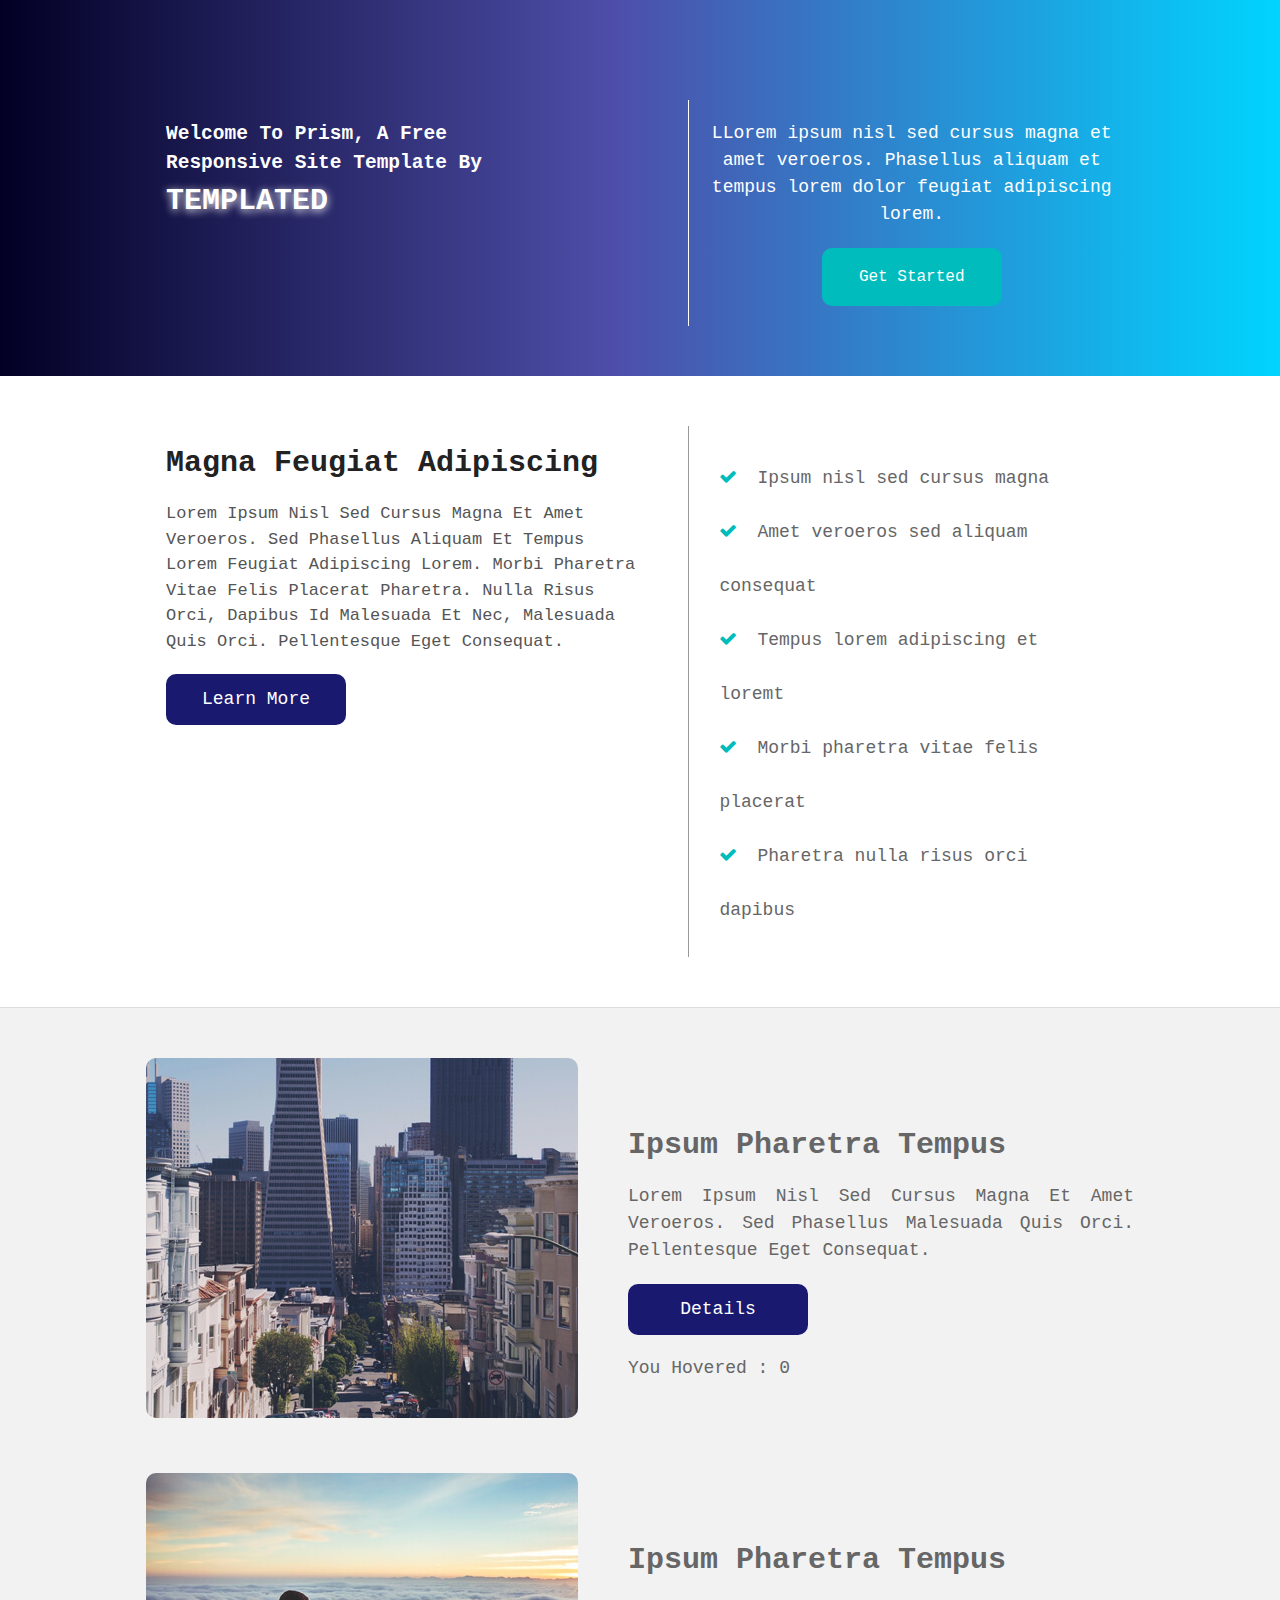
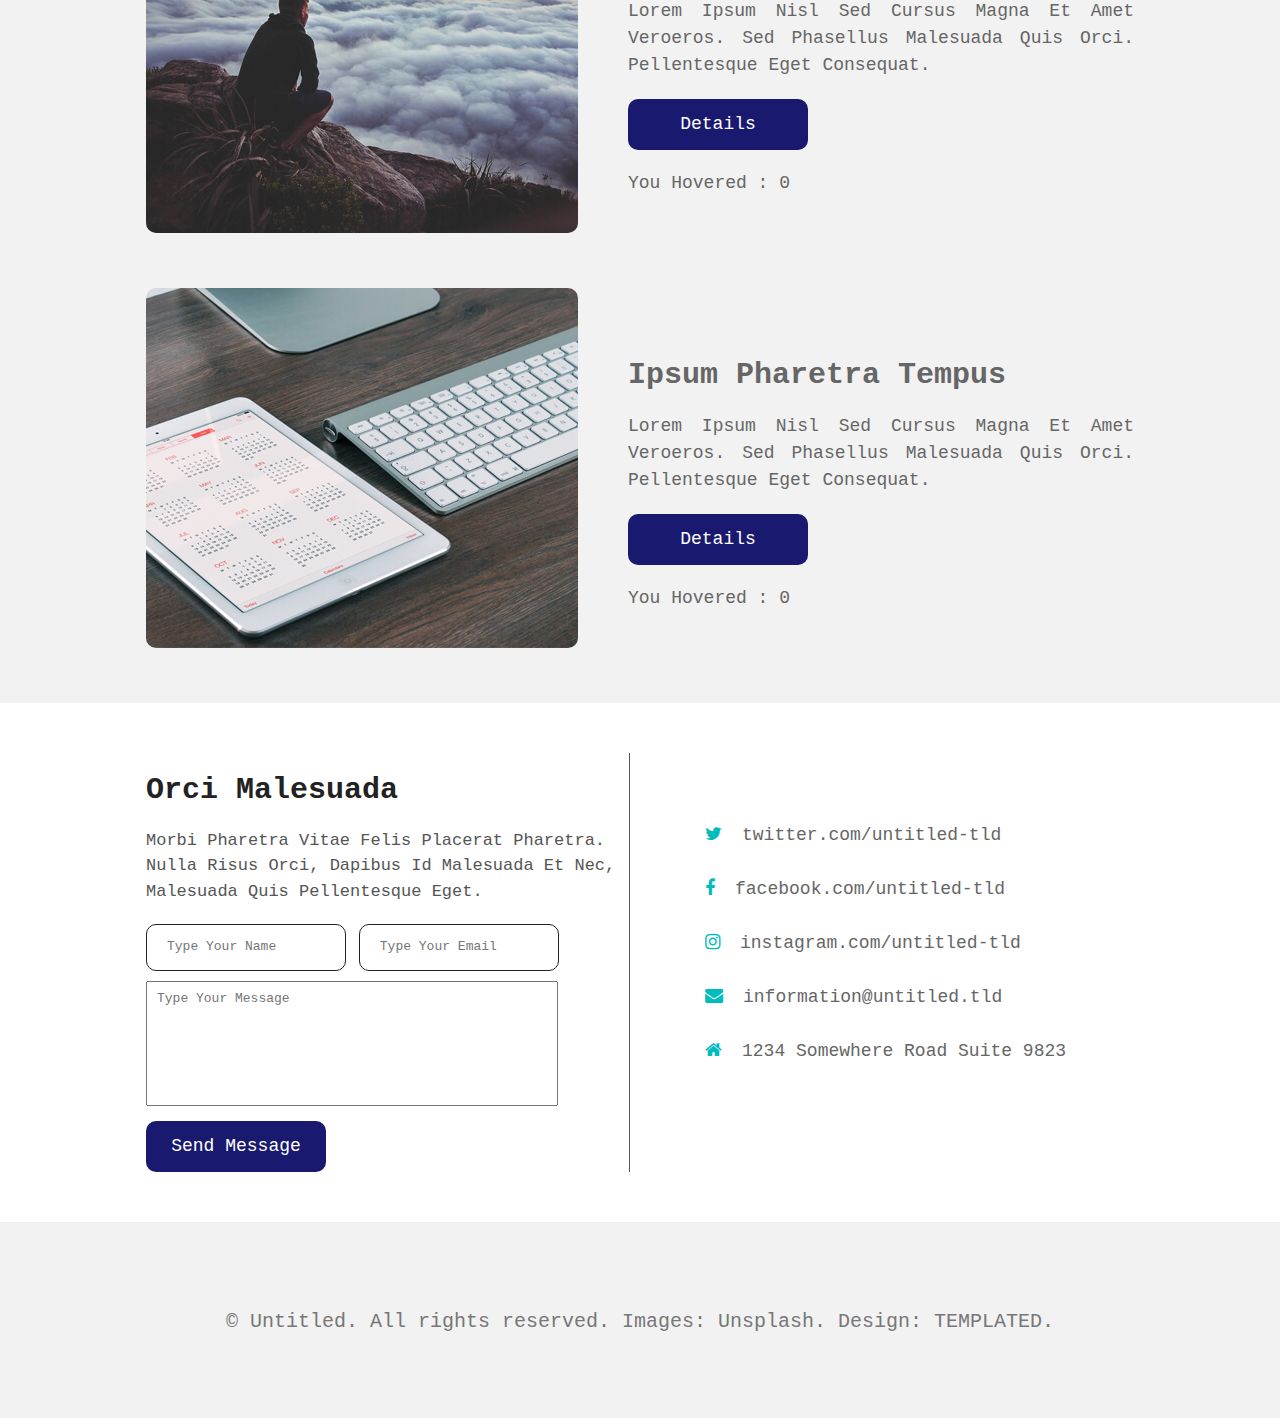
<file: index.html>
<!DOCTYPE html>
<html lang="en">
<head>
    <meta charset="UTF-8">
    <meta http-equiv="X-UA-Compatible" content="IE=edge">
    <meta name="viewport" content="width=device-width, initial-scale=1.0">
    <!-- normalize all elements -->
    <link rel="stylesheet" href="css/normalize.css">
    <!-- font awesome library -->
    <link rel="stylesheet" href="css/font-awesome.min.css">
    <!-- main css file -->
    <link rel="stylesheet" href="css/style.css">
    <title>New Template</title>
</head>
<body>
    <!-- start header -->
    <header>
    <div class="container">
        <div class="header-content">
        <div class="heading-left">
            <h2>Welcome to Prism, a free responsive site template by <span>templated</span></h2> 
        </div>
        <div class="heading-right">
            <p>LLorem ipsum nisl sed cursus magna et amet veroeros. Phasellus aliquam et tempus lorem dolor feugiat adipiscing lorem.</p>
            <button>get started</button>
        </div>
    </div>
    </div>
    </header>
    <!-- end header -->
    <!-- start about -->
    <section class="about">
        <div class="container">
            <div class="about-content">
                <div class="item-one">
                    <h1>Magna feugiat adipiscing</h1>
                    <p>Lorem ipsum nisl sed cursus magna et amet veroeros. Sed phasellus aliquam et tempus lorem feugiat adipiscing lorem. Morbi pharetra vitae felis placerat pharetra. Nulla risus orci, dapibus id malesuada et nec, malesuada quis orci. Pellentesque eget consequat.</p>
                    <button id="click">learn more</button>
                </div>
                <div class="item-two">
                    <ul class="about-list">
                        <li><i class="fa fa-check"></i>Ipsum nisl sed cursus magna</li>
                        <li><i class="fa fa-check"></i>Amet veroeros sed aliquam consequat</li>
                        <li><i class="fa fa-check"></i>Tempus lorem adipiscing et loremt</li>
                        <li><i class="fa fa-check"></i>Morbi pharetra vitae felis placerat</li>
                        <li><i class="fa fa-check"></i>Pharetra nulla risus orci dapibus</li>
                    </ul>
                </div>
            </div>
        </div>
    </section>
    <!-- end about -->
    <!-- start features -->
    <section class="features">
        <div class="container">
            <div class="features-content">
                <div class="img">
                    <img src="images/pic01.jpg" alt="img1" id="image1">
                </div>
                <div class="item">
                    <h1>Ipsum pharetra tempus</h1>
                    <p>Lorem ipsum nisl sed cursus magna et amet veroeros. Sed phasellus malesuada quis orci. Pellentesque eget consequat.</p>
                    <button>details</button>
                    <p>You hovered : <span id="hover1">0</span></p>
                </div>
            </div>
                <div class="features-content">
                    <div class="img">
                        <img src="images/pic02.jpg" alt="img1" id="image2">
                    </div>
                    <div class="item">
                        <h1>Ipsum pharetra tempus</h1>
                        <p>Lorem ipsum nisl sed cursus magna et amet veroeros. Sed phasellus malesuada quis orci. Pellentesque eget consequat.</p>
                        <button>details</button>
                        <p>You hovered : <span id="hover2">0</span></p>
                    </div>
                </div>
                    <div class="features-content">
                        <div class="img">
                            <img src="images/pic03.jpg" alt="img1" id="image3">
                        </div>
                        <div class="item">
                            <h1>Ipsum pharetra tempus</h1>
                            <p>Lorem ipsum nisl sed cursus magna et amet veroeros. Sed phasellus malesuada quis orci. Pellentesque eget consequat.</p>
                            <button>details</button>
                            <p>You hovered : <span id="hover3">0</span></p>
                        </div>
            </div>
        </div>
    </section>
    <!-- end features -->
    <!-- start contact -->
    <section class="contact">
        <div class="container">
            <div class="contact-content">
            <div class="inputs">
                <h1>Orci malesuada</h1>
                <p>Morbi pharetra vitae felis placerat pharetra. Nulla risus orci, dapibus id malesuada et nec, malesuada quis pellentesque eget.</p>
                <form action="#">
                    <input type="text" placeholder="type your name" class="inp">
                    <input type="email" placeholder="type your email" class="inp">
                    <textarea placeholder="type your message" class="inp"></textarea>
                    <input type="submit" value="send message">
                </form>
            </div>
            <div class="links">
              <ul class="contact-links">
                  <li><i class="fa fa-twitter icon"></i>twitter.com/untitled-tld</li>
                  <li><i class="fa fa-facebook icon"></i>facebook.com/untitled-tld</li>
                  <li><i class="fa fa-instagram icon"></i>instagram.com/untitled-tld</li>
                  <li><i class="fa fa-envelope icon"></i>information@untitled.tld</li>
                  <li><i class="fa fa-home icon"></i>1234 Somewhere Road Suite 9823</li>
              </ul>
            </div>
        </div>
        </div>
    </section>
    <!-- end contact -->
    <!-- start footer-->
    <footer>
        <p>&copy; Untitled. All rights reserved. Images: Unsplash. Design: TEMPLATED.</p>
    </footer>
    <!-- end footer -->
    <script src="js/main.js"></script>
</body>
</html>
</file>
<file: css/style.css>
/* general style */
*{
    margin:0;
    padding:0;
    box-sizing: border-box;
}
body{
    font-family: monospace;
    height: 2000px;
}
.container{
    width:85%;
    margin:auto;
}
/* start header */
header{
    background: rgb(2,0,36);
    background: linear-gradient(90deg, rgba(2,0,36,1) 0%, rgba(78,78,170,1) 48%, rgba(0,212,255,1) 100%);
}
.header-content{
    display: flex;
    padding:100px 50px 50px 50px;
}

.header-content .heading-left{
    width:55%;
    border-right: 1px solid #fff;
}
.header-content .heading-right{
    width:45%;
    text-align: center;
    padding:20px
}
.heading-left h2{
    width:70%;
    position: relative;
    color:#fff;
    text-transform: capitalize;
    line-height: 1.5;
    padding:20px
}

.heading-left h2 span{
    text-transform: uppercase;
    font-size: 30px;
    text-shadow: 0 2px 8px#fff;
    transition: color .3s ease-in-out;
    transition: text-shadow .3s ease-in-out;
    cursor: pointer;
}
.heading-left h2 span:hover{
    color:#00bcbd;
    text-shadow: 0 2px 8px#00bcbd;
}
.heading-right p{
    color:#fff;
    font-size: 18px;
    line-height: 1.5;
}
.heading-right button{
    padding:20px 30px;
    width:180px;
    border: none;
    outline:none;
    color:#fff;
    background-color: #00bcbd;
    cursor: pointer;
    text-transform: capitalize;
    border-radius: 10px;
    font-size: 16px;
    margin-top: 20px;
    transition: background-color .3s ease-in-out;
}
.heading-right button:hover{
    background-color: midnightblue;
}
/* end header */
/* start about */
.about{
    width:100%;
    border-bottom: 1px solid #ddd;
}
.about-content{
    display: flex;
    padding:50px
}
.about-content .item-one{
    width:55%;
    padding:0 50px 20px 20px;
    border-right: 1px solid #999;
}
.about-content .item-two{
    width:45%;
    padding:25px 50px 20px 30px;
}
.about-content .item-one h1{
    color:#222;
    font-size: 30px;
    text-transform: capitalize;
    
}
.about-content .item-one p {
    text-transform: capitalize;
    line-height: 1.5;
    color:#555;
    font-size: 17px;
}
.about-content .item-one button {
    width:180px;
    text-transform: capitalize;
    color:#fff;
    background-color: midnightblue;
    outline: none;
    border:none;
    padding:15px;
    cursor: pointer;
    border-radius: 10px;
    font-size: 18px;
    margin-top: 20px;
}
.about-content .item-two ul{
    list-style: none;
}
.about-content .item-two ul li{
    line-height: 3;
    font-size: 18px;
    color:#666666
}
.about-content .item-two ul li i{
    color:#00bcbd;
    padding-right: 20px;
}
.active{
    display:none
}
/* end about */
/* start features */
.features{
    width:100%;
    background-color: #f2f2f2;
    padding-bottom: 50px;
}
.features-content{
    display: flex;
    padding:50px 50px 0 50px;
}
.features-content .img img{
    border-radius: 10px;
}
.features-content .item{
    margin-top:50px;
    text-align: justify;
    margin-left: 50px;
}
.item h1{
    color:#666666;
    text-transform: capitalize;
    font-size: 30px;
}
.item p{
    color:#666666;
    text-transform: capitalize;
    font-size: 18px;
    line-height:1.5
}
.item button{
    width:180px;
    text-transform: capitalize;
    color:#fff;
    background-color: midnightblue;
    outline: none;
    border:none;
    padding:15px;
    cursor: pointer;
    border-radius: 10px;
    font-size: 18px;
    margin-top: 20px;
}
.item p:nth-of-type(2){
    margin-top: 20px;
}
/* end features */
/* start contact*/
.contact-content{
    display:flex;
    padding:50px
}
.contact-content .inputs{
    width:50%;
    margin-right:20px;
    border-right: 1px solid #555;
}
.contact-content .links{
    width:50%;
}
.inputs h1{
    color:#222;
    font-size: 30px;
    text-transform: capitalize;
}
.inputs p {
    text-transform: capitalize;
    line-height: 1.5;
    color:#555;
    font-size: 17px;
}
.inputs form {
    margin-top: 20px;
}
.inputs form input{
    width:200px;
    padding:15px 20px;
    color:#333;
    border: 1px solid #222;
    outline: none;
    border-radius: 10px;
    margin-right: 5px;
}
.inputs form input::placeholder , textarea::placeholder{
    text-transform: capitalize;
}
.inputs form textarea{
    width:412px;
    height:125px;
    margin: 10px 0;
    padding:10px;
    resize: none;
}
.inputs form input[type="submit"]{
    width:180px;
    text-transform: capitalize;
    color:#fff;
    background-color: midnightblue;
    outline: none;
    border:none;
    padding:15px;
    cursor: pointer;
    border-radius: 10px;
    font-size: 18px;
}
.place::placeholder{
    visibility: hidden;
}
.links .contact-links{
    list-style: none;
    padding:55px;
}
.links .contact-links li{
    line-height: 3;
    font-size: 18px;
    color:#666666;
}
.links .contact-links li i{
    color:#00bcbd;
    padding-right: 20px;
    cursor: pointer;
}
.change{
    color:midnightblue;
    border-bottom: 1px solid #00bcbd;
}
/* end contact */
/* start footer */
footer{
    background-color: #f2f2f2;
    height:200px;
    display: flex;
    justify-content: center;
    align-items: center;
}
footer p{
    font-size: 20px;
    color:#777
}
/* end footer */
.valid{
    width:180px;
    text-transform: capitalize;
    color:#fff;
    background-color: midnightblue;
    outline: none;
    border:none;
    padding:15px;
    cursor: pointer;
    border-radius: 10px;
    font-size: 18px;
    display: block;
    margin:20px auto
}
</file>
